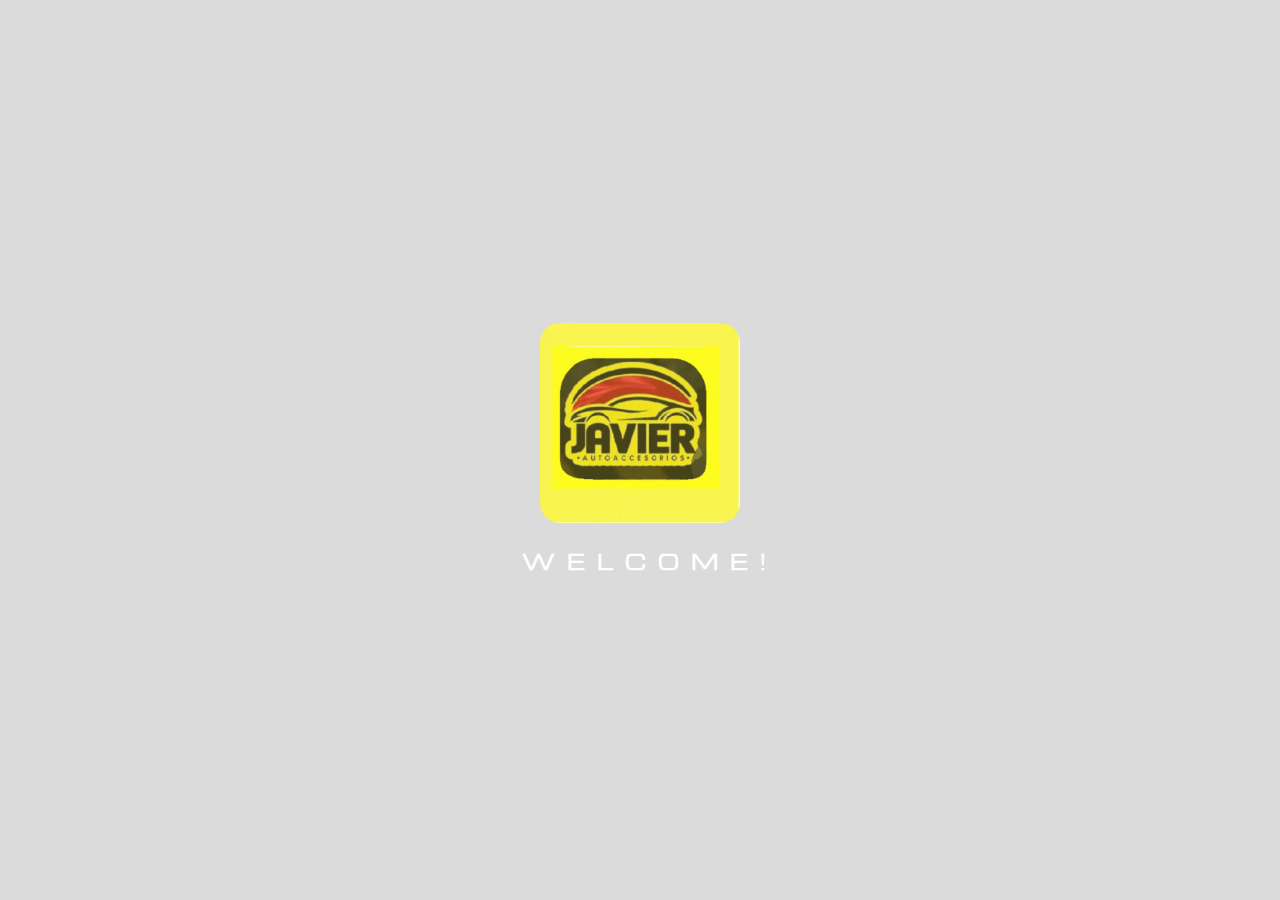
<file: qr/1.html>
<!DOCTYPE html>
<html lang="en">

<head>

<!--Welcome Viewrs!-->
<meta charset="UTF-8">
<meta http-equiv="X-UA-Compatible" content="IE=edge">
<meta name="viewport" content="width=device-width, initial-scale=1.0">
<link rel="stylesheet" href="style.css">

 <!-- Google Tag Manager -->
<meta name="msapplication-TileColor" content="#000000">
<meta name="msapplication-TileImage" content="../mstile-144x144.png">
<meta name="msapplication-config" content="../browserconfig.xml">
<meta name="theme-color" content="#000000">
	
<!-- SEO and Social Sharing and SEO 
https://xxxxxxxxxxxxxxxxxxxxxxxx.com/5ot/	-->
<meta name="description" content="Donde Nacho Web App (PWA) template" />
<meta name="robots" content="noodp" />
<meta name="author" content="El Omniciente Sanchez Furlan">
<meta name="keywords" content="progressive web app, progressive web application, 
pwa, progressive web app template free download, progressive 
web app html template, progressive web app template github" />
    
<!-- URL - https://paseos.onrender.com/ -->
<!-- 16jul--><!-- Open Graph meta tags-->
<!-- Google / Search Engine Tags -->
<meta itemprop="name" content="app | Google">
<meta itemprop="description" content="Google / Search Google / Google / Search Google / google pedidos desde la comocidad de tu casa">
<meta itemprop="image" content="https://three0julio.onrender.com/bg/rrss6.webp"><!-- xxx16jul-->
<!-- Facebook Meta Tags -->
<meta property="og:url" content="https://three0julio.onrender.com/"><!-- xxx31jul-->
<meta property="og:type" content="website">
<meta property="og:title" content="app | Facebook">
<meta property="og:description" content="Facebook Meta Facebook / Facebook Meta Tags / Facebook Meta Tags  de tu casa">
<!-- Open Graph, Facebook and LinkedIn / 400x300 Image   -->
<meta property="og:image" content="https://three0julio.onrender.com/bg/rrss6.webp"><!-- xxx31jul-->
<meta property="og:image" content="https://three0julio.onrender.com/bg/rrss6.webp" /><!-- xxxx31jul-->
<meta property="og:image:width" content="400">
<meta property="og:image:height" content="300">
<!-- Twitter Meta Tags / 600x350 Image -->
<meta name="twitter:card" content="summary_large_image">
<meta name="twitter:title" content="app | Twitter ">
<meta name="twitter:title" content="Twitter Meta Tags / Twitter Meta Tags / 
Twitter Meta Tags /Twitter Meta Tags / Pointillism Artist" />
<meta name="twitter:image" content="https://three0julio.onrender.com/bg/rrss6.webp"><!-- xxx31jul-->
<meta name="twitter:image" content="https://three0julio.onrender.com/bg/rrss6.webp" /><!-- xxx31jul-->
<meta name="twitter:site" content="@todoslosviernes" />
<!-- URL - https://paseos.onrender.com/ -->
 
<!-- Google tag (gtag.js) -->
<script async src="https://www.googletagmanager.com/gtag/js?id=G-RNB806V4SN"></script>
<script>
  window.dataLayer = window.dataLayer || [];
  function gtag(){dataLayer.push(arguments);}
  gtag('js', new Date());
  gtag('config', 'G-RNB806V4SN');
</script>

<title>Bienvenidos! #11</title>
</head>
<!--Welcome Viewrs!-->
<body>
<div class="container">
<p>Accesorios</p></div>

<div class="loading-page">
<img src="img/icono-preloader.gif" style="border-radius: 20px;"  alt="Logo" width="200">
<div class="name-container">
<div class="logo-name">Welcome!</div>
</div>
</div>

</body>

<script src="./script.js"></script>

</html>
<!--  
<script>
var pagina = '../index.html';
var segundos = 5;
function redireccion() { document.location.href=pagina;}
setTimeout("redireccion()",segundos*1100);
</script>-->
</file>
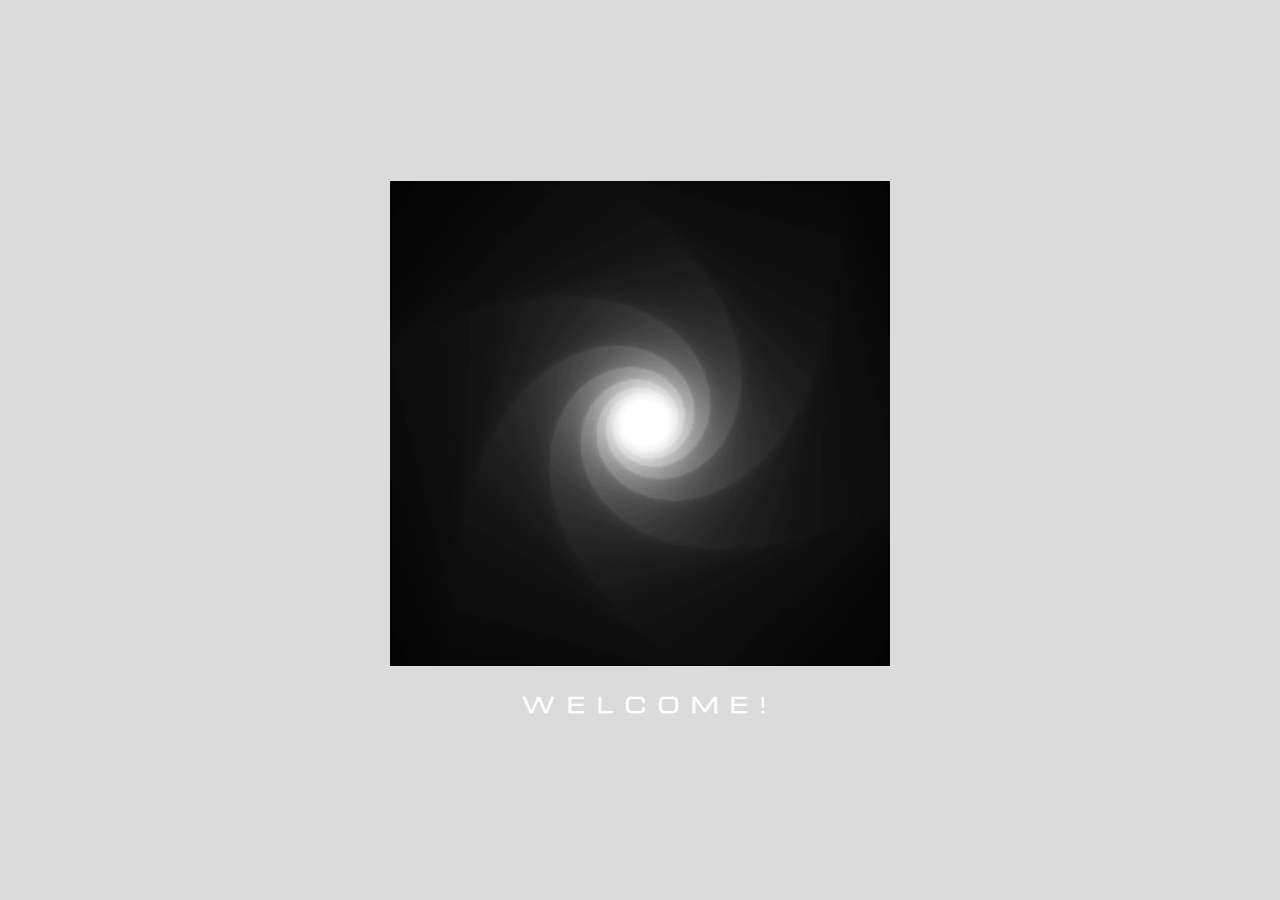
<file: qr/2.html>
<!DOCTYPE html>
<html lang="en">

<head>
<head>
<!-- Google Tag Manager -->


<!--Welcome Viewrs!-->
<meta charset="UTF-8">
<meta http-equiv="X-UA-Compatible" content="IE=edge">
<meta name="viewport" content="width=device-width, initial-scale=1.0">
<link rel="stylesheet" href="style.css">
<title>Bienvenidos! #33</title>



  <meta property="og:image:width" content="1200" />
  <meta property="og:image:height" content="630" />
	
<!-- SEO and Social Sharing and SEO 
	https://www.dondenacho.onrender.com/5ot/
	-->
	<meta name="description" content="Donde Nacho Web App (PWA) template" />
	<meta name="robots" content="noodp" />
	<meta name="author" content="El Omniciente Sanchez Furlan">
	<meta name="keywords" content="progressive web app, progressive web application, pwa, pwa progressive web app, 
	pwa progressive web application, progressive app, basic progressive web app, basic progressive web application, 
	basic pwa, example progressive web app, example progressive web application, example pwa, progressive web app basic, progressive web app builder, progressive web app example, progressive web app sample, progressive web app template, sample progressive web app, sample progressive web application, sample pwa, free progressive web application template, progressive web application template, progressive web app template free, progressive web app template free download, progressive web app html template, progressive web app template github" />
    
<meta property="og:locale" content="en_US" />
<meta property="og:type" content="website" />
<meta property="og:title" content="DondeNacho APP" />
<meta property="og:description" content="Donde Nacho Web App (PWA) template" />
<meta property="og:url" content="https://www.dondenacho1.onrender.com/" /><!--URL_EQUIS-->
	<meta property="og:site_name" content="Simple PWA" />
	<meta property="section:publisher" content="https://www.facebook.com/" />
	<meta property="og:image" content="https://www.dondenacho1.onrender.com/qr/share.jpg" /><!--URL_EQUIS_02-->
	<meta name="twitter:card" content="summary_large_image" />
	<meta name="twitter:title" content="Donde Nacho | App" />
	<meta name="twitter:description" content="Simple Progressive Web App (PWA) template" />
	<meta name="twitter:site" content="@todoslosviernes" />
	<meta name="twitter:image" content="https://www.dondenacho1.onrender.com/qr/share1.jpg" /><!--URL_EQUIS_03-->
	<meta name="twitter:creator" content="@todoslosviernes" />
 
<!-- Google tag (gtag.js) -->
<script async src="https://www.googletagmanager.com/gtag/js?id=G-7BSLY9DQ3H"></script>
<script>
  window.dataLayer = window.dataLayer || [];
  function gtag(){dataLayer.push(arguments);}
  gtag('js', new Date());
  gtag('config', 'G-7BSLY9DQ3H');
</script>

</head>
<!--Welcome Viewrs!-->
<body>
<div class="container">
<p>Donde Nacho</p>
</div>

<div class="loading-page">
<img src="img/icono-2.gif" alt="Logo">

<div class="name-container">
<div class="logo-name">Welcome!</div>

</div>
</div>
</body>
<script src="https://cdnjs.cloudflare.com/ajax/libs/gsap/3.11.3/gsap.min.js"
    integrity="sha512-gmwBmiTVER57N3jYS3LinA9eb8aHrJua5iQD7yqYCKa5x6Jjc7VDVaEA0je0Lu0bP9j7tEjV3+1qUm6loO99Kw=="
    crossorigin="anonymous" referrerpolicy="no-referrer"></script><!---->
<script src="./script.js"></script>

</html>

<script>
var pagina = '../index.html';
var segundos = 5;
function redireccion() { document.location.href=pagina;}
setTimeout("redireccion()",segundos*1100);
</script>
</file>
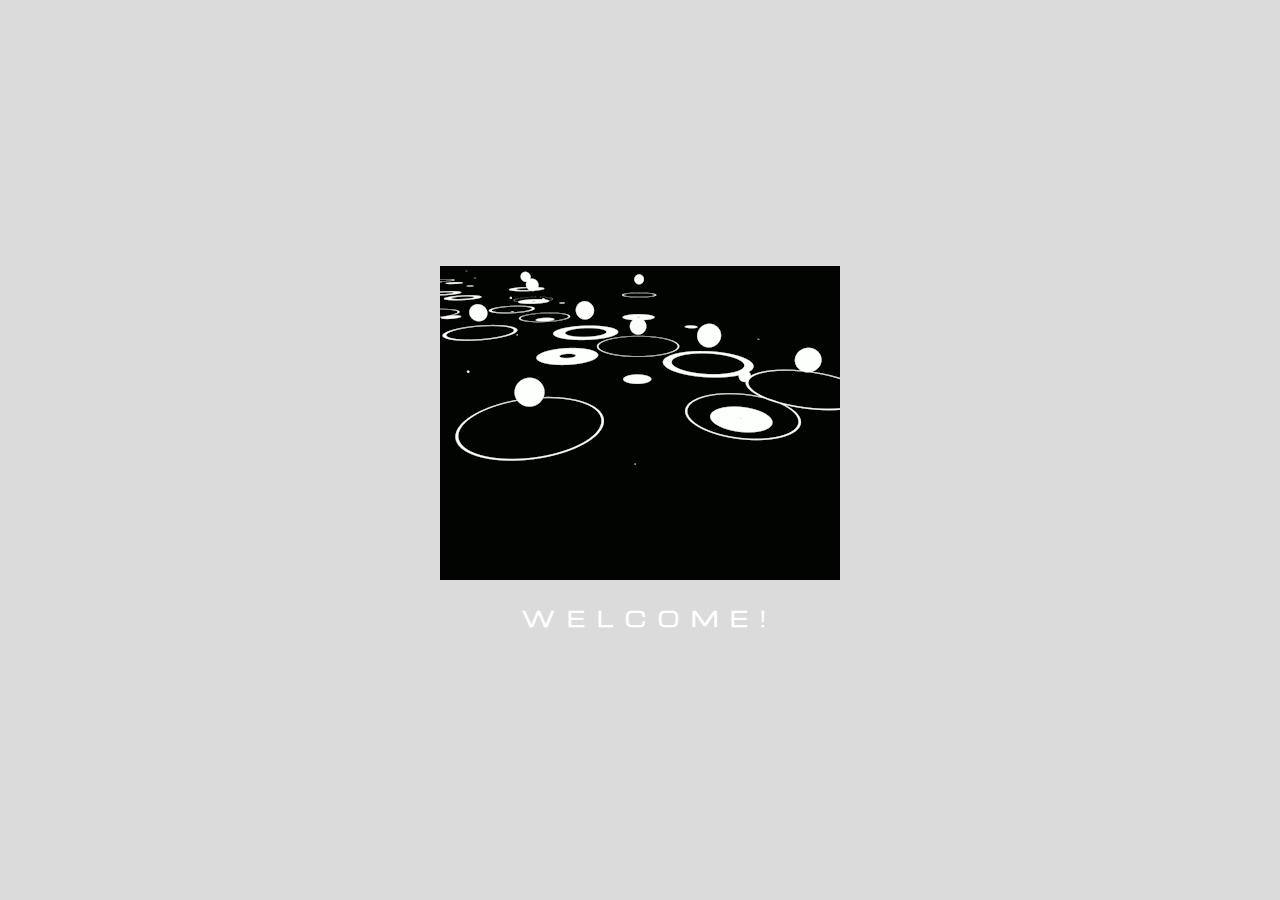
<file: qr/3.html>
<!DOCTYPE html>
<html lang="en">

<head>
<!-- Google Tag Manager -->


<!--Welcome Viewrs!-->
<meta charset="UTF-8">
<meta http-equiv="X-UA-Compatible" content="IE=edge">
<meta name="viewport" content="width=device-width, initial-scale=1.0">
<link rel="stylesheet" href="style.css">
<title>Bienvenidos! #33</title>

  <meta property="og:image:width" content="1200" />
  <meta property="og:image:height" content="630" />

  
<!-- SEO and Social Sharing and SEO 
	https://www.dondenacho.onrender.com/5ot/
	-->
	<meta name="description" content="Donde Nacho Web App (PWA) template" />
	<meta name="robots" content="noodp" />
	<meta name="author" content="El Omniciente Sanchez Furlan">
	<meta name="keywords" content="progressive web app, progressive web application, pwa, pwa progressive web app, 
	pwa progressive web application, progressive app, basic progressive web app, basic progressive web application, 
	basic pwa, example progressive web app, example progressive web application, example pwa, progressive web app basic, 	progressive web app builder, progressive web app example, progressive web app sample, progressive web app template, sample progressive web app, sample progressive web application, sample pwa, free progressive web application template, progressive web application template, progressive web app template free, progressive web app template free download, progressive web app html template, progressive web app template github" />
    
<meta property="og:locale" content="en_US" />
<meta property="og:type" content="website" />
<meta property="og:title" content="Donde Nacho APP" />
<meta property="og:description" content="Donde Nacho Web App (PWA) template" />
<meta property="og:url" content="https://www.dondenacho1.onrender.com/" /><!--URL_EQUIS-->
	<meta property="og:site_name" content="Simple PWA" />
	<meta property="section:publisher" content="https://www.facebook.com/" />
	<meta property="og:image" content="https://www.dondenacho1.onrender.com/qr/share.jpg" /><!--URL_EQUIS_02-->
	<meta name="twitter:card" content="summary_large_image" />
	<meta name="twitter:title" content="Donde Nacho | App" />
	<meta name="twitter:description" content="Simple Progressive Web App (PWA) template" />
	<meta name="twitter:site" content="@todoslosviernes" />
	<meta name="twitter:image" content="https://www.dondenacho1.onrender.com/qr/share1.jpg" /><!--URL_EQUIS_03-->
	<meta name="twitter:creator" content="@todoslosviernes" />
 
<!-- Google tag (gtag.js) -->
<script async src="https://www.googletagmanager.com/gtag/js?id=G-7BSLY9DQ3H"></script>
<script>
  window.dataLayer = window.dataLayer || [];
  function gtag(){dataLayer.push(arguments);}
  gtag('js', new Date());
  gtag('config', 'G-7BSLY9DQ3H');
</script>

</head>
<!--Welcome Viewrs!-->
<body>
<div class="container">
<p>Donde Nacho</p>
</div>

<div class="loading-page">
<img src="img/icono-3.gif" alt="Logo">

<div class="name-container">
<div class="logo-name">Welcome!</div>

</div>
</div>
</body>
<script src="https://cdnjs.cloudflare.com/ajax/libs/gsap/3.11.3/gsap.min.js"
    integrity="sha512-gmwBmiTVER57N3jYS3LinA9eb8aHrJua5iQD7yqYCKa5x6Jjc7VDVaEA0je0Lu0bP9j7tEjV3+1qUm6loO99Kw=="
    crossorigin="anonymous" referrerpolicy="no-referrer"></script><!---->
<script src="./script.js"></script>

</html>

<script>
var pagina = '../index.html';
var segundos = 5;
function redireccion() { document.location.href=pagina;}
setTimeout("redireccion()",segundos*1100);
</script>
</file>
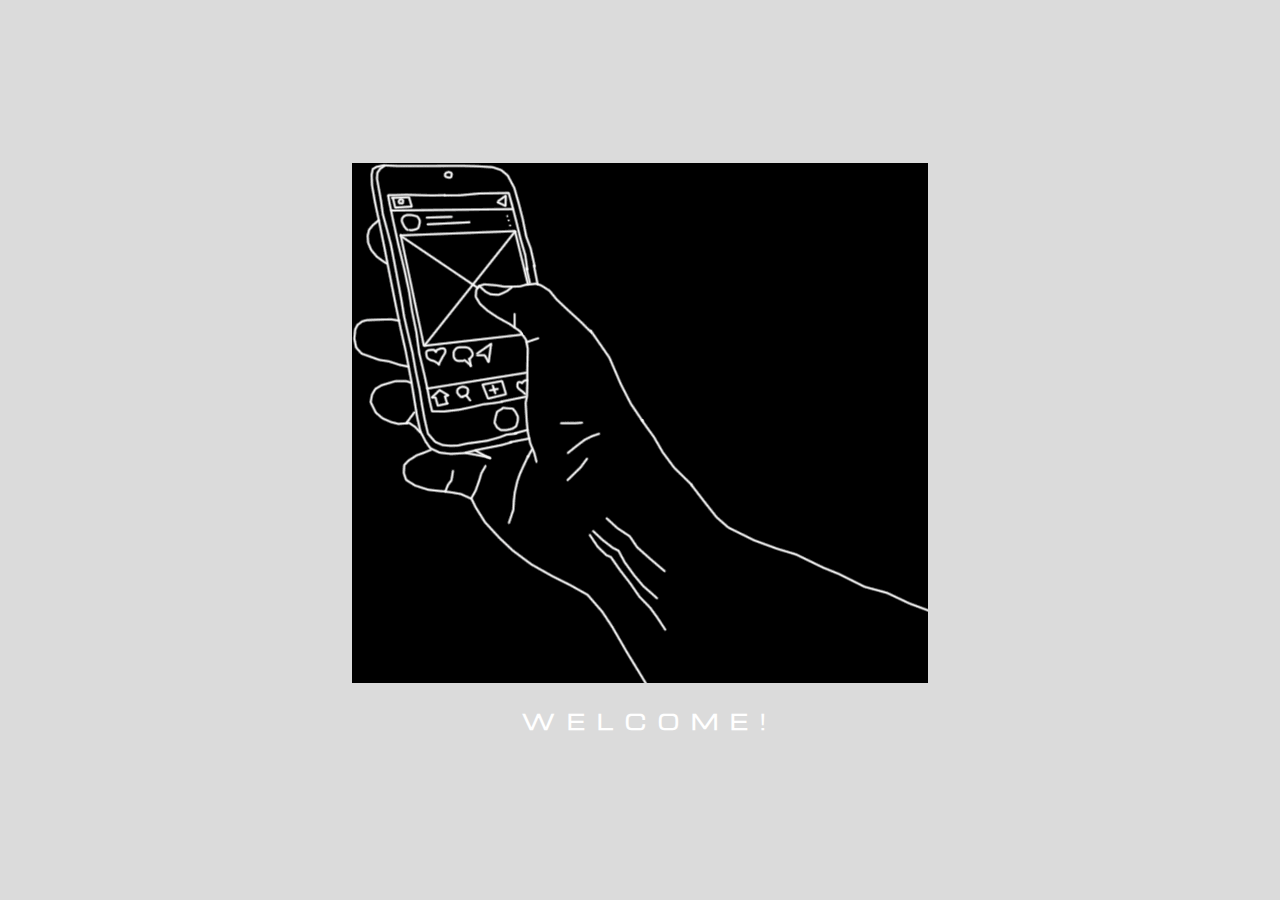
<file: qr/4.html>
<!DOCTYPE html>
<html lang="en">

<head>
 <head>
 <!-- Google Tag Manager -->


<!--Welcome Viewrs!-->
<meta charset="UTF-8">
<meta http-equiv="X-UA-Compatible" content="IE=edge">
<meta name="viewport" content="width=device-width, initial-scale=1.0">
<link rel="stylesheet" href="style.css">
<title>Bienvenidos! #44</title>

	
  <meta property="og:image:width" content="1200" />
  <meta property="og:image:height" content="630" />	
<!-- SEO and Social Sharing and SEO 
	https://www.dondenacho.onrender.com/5ot/
	-->
	<meta name="description" content="Donde Nacho Web App (PWA) template" />
	<meta name="robots" content="noodp" />
	<meta name="author" content="El Omniciente Sanchez">
	<meta name="keywords" content="progressive web app, progressive web application, pwa, pwa progressive web app, 
	pwa progressive web application, progressive app, basic progressive web app, basic progressive web application, 
	basic pwa, example progressive web app, example progressive web application, example pwa, progressive web app basic, progressive web app builder, progressive web app example, progressive web app sample, progressive web app template, sample progressive web app, sample progressive web application, sample pwa, free progressive web application template, progressive web application template, progressive web app template free, progressive web app template free download, progressive web app html template, progressive web app template github" />
    
<meta property="og:locale" content="en_US" />
<meta property="og:type" content="website" />
<meta property="og:title" content="DondeNacho APP" />
<meta property="og:description" content="Donde Nacho Web App (PWA) template" />
<meta property="og:url" content="https://www.dondenacho1.onrender.com/" /><!--URL_EQUIS-->
	<meta property="og:site_name" content="Simple PWA" />
	<meta property="section:publisher" content="https://www.facebook.com/" />
	<meta property="og:image" content="https://www.dondenacho1.onrender.com/qr/share.jpg" /><!--URL_EQUIS_02-->
	<meta name="twitter:card" content="summary_large_image" />
	<meta name="twitter:title" content="Donde Nacho | App" />
	<meta name="twitter:description" content="Simple Progressive Web App (PWA) template" />
	<meta name="twitter:site" content="@todoslosviernes" />
	<meta name="twitter:image" content="https://www.dondenacho1.onrender.com/qr/share1.jpg" /><!--URL_EQUIS_03-->
	<meta name="twitter:creator" content="@todoslosviernes" />

<!-- Google tag (gtag.js) -->
<script async src="https://www.googletagmanager.com/gtag/js?id=G-7BSLY9DQ3H"></script>
<script>
  window.dataLayer = window.dataLayer || [];
  function gtag(){dataLayer.push(arguments);}
  gtag('js', new Date());
  gtag('config', 'G-7BSLY9DQ3H');
</script>


</head>
<!--Welcome Viewrs!-->
<body>
<div class="container">
<p>Donde Nacho</p>
</div>

<div class="loading-page">
<img src="img/icono-4.gif" alt="Logo">

<div class="name-container">
<div class="logo-name">Welcome!</div>

</div>
</div>
</body>
<script src="https://cdnjs.cloudflare.com/ajax/libs/gsap/3.11.3/gsap.min.js"
    integrity="sha512-gmwBmiTVER57N3jYS3LinA9eb8aHrJua5iQD7yqYCKa5x6Jjc7VDVaEA0je0Lu0bP9j7tEjV3+1qUm6loO99Kw=="
    crossorigin="anonymous" referrerpolicy="no-referrer"></script><!---->
<script src="./script.js"></script>

</html>

<script>
var pagina = '../index.html';
var segundos = 5;
function redireccion() { document.location.href=pagina;}
setTimeout("redireccion()",segundos*1100);
</script>
</file>
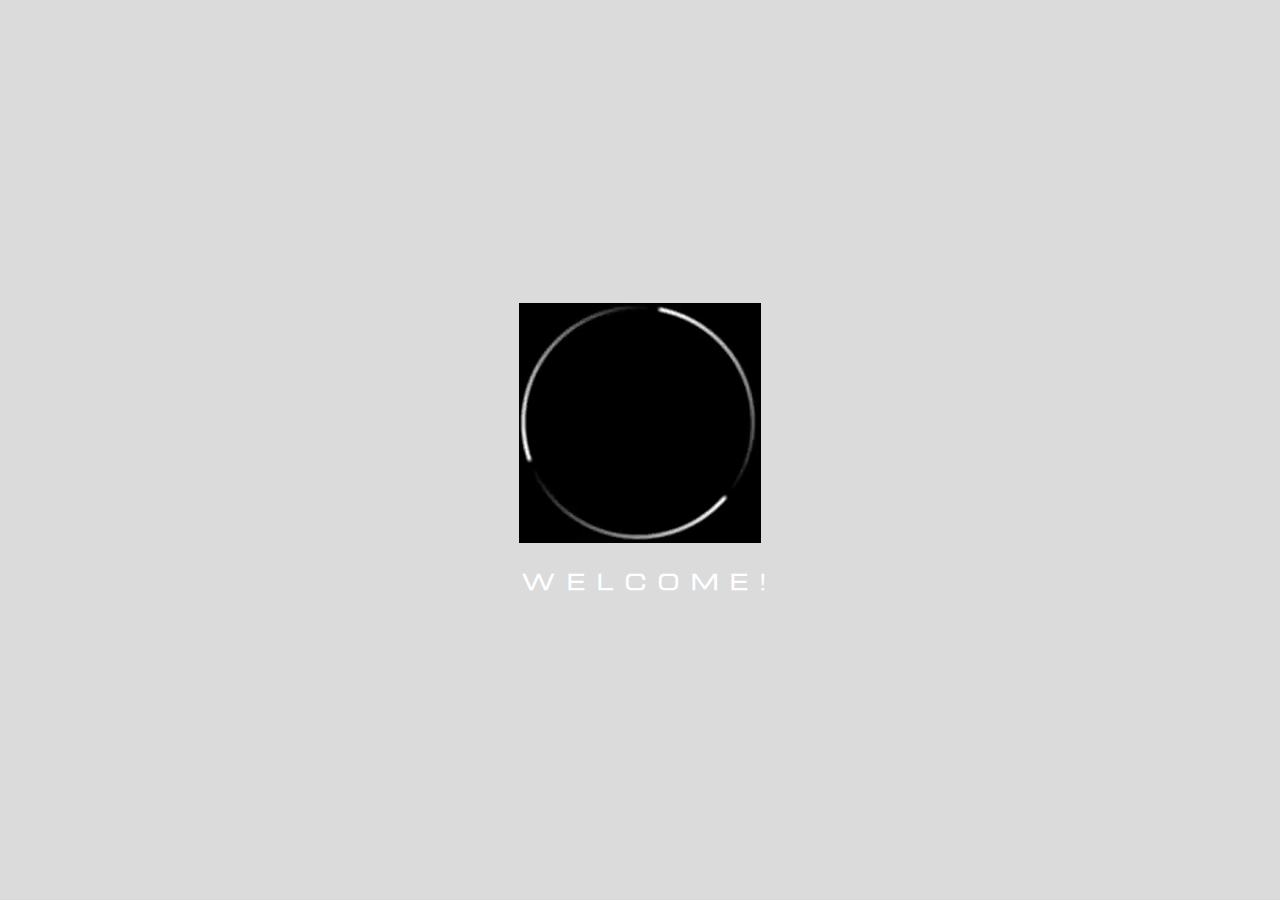
<file: qr/5.html>
<!DOCTYPE html>
<html lang="en">

<head>
 <head>
 <!-- Google Tag Manager -->


<!--Welcome Viewrs!-->
<meta charset="UTF-8">
<meta http-equiv="X-UA-Compatible" content="IE=edge">
<meta name="viewport" content="width=device-width, initial-scale=1.0">
<link rel="stylesheet" href="style.css">
<title>Bienvenidos! #55</title>

	  <meta property="og:image:width" content="1200" />
  <meta property="og:image:height" content="630" />
<!-- SEO and Social Sharing and SEO 
	https://www.dondenacho.onrender.com/5ot/
	-->
	<meta name="description" content="Donde Nacho Web App (PWA) template" />
	<meta name="robots" content="noodp" />
	<meta name="author" content="El Omniciente Sanchez Furlan">
	<meta name="keywords" content="progressive web app, progressive web application, pwa, pwa progressive web app, 
	pwa progressive web application, progressive app, basic progressive web app, basic progressive web application, 
	basic pwa, example progressive web app, example progressive web application, example pwa, progressive web app basic, 	progressive web app builder, progressive web app example, progressive web app sample, progressive web app template, sample progressive web app, sample progressive web application, sample pwa, free progressive web application template, progressive web application template, progressive web app template free, progressive web app template free download, progressive web app html template, progressive web app template github" />
    
<meta property="og:locale" content="en_US" />
<meta property="og:type" content="website" />
<meta property="og:title" content="DondeNacho APP" />
<meta property="og:description" content="Donde Nacho Web App (PWA) template" />
<meta property="og:url" content="https://www.dondenacho1.onrender.com/" /><!--URL_EQUIS-->
	<meta property="og:site_name" content="Simple PWA" />
	<meta property="section:publisher" content="https://www.facebook.com/" />
	<meta property="og:image" content="https://www.dondenacho1.onrender.com/qr/share.jpg" /><!--URL_EQUIS_02-->
	<meta name="twitter:card" content="summary_large_image" />
	<meta name="twitter:title" content="Donde Nacho | App" />
	<meta name="twitter:description" content="Simple Progressive Web App (PWA) template" />
	<meta name="twitter:site" content="@todoslosviernes" />
	<meta name="twitter:image" content="https://www.dondenacho1.onrender.com/qr/share1.jpg" /><!--URL_EQUIS_03-->
	<meta name="twitter:creator" content="@todoslosviernes" />


<!-- Google tag (gtag.js) -->
<script async src="https://www.googletagmanager.com/gtag/js?id=G-7BSLY9DQ3H"></script>
<script>
  window.dataLayer = window.dataLayer || [];
  function gtag(){dataLayer.push(arguments);}
  gtag('js', new Date());
  gtag('config', 'G-7BSLY9DQ3H');
</script>


</head>
<!--Welcome Viewrs!-->
<body>
<div class="container">
<p>Donde Nacho</p>
</div>

<div class="loading-page">
<img src="img/icono-5.gif" alt="Logo">

<div class="name-container">
<div class="logo-name">Welcome!</div>

</div>
</div>
</body>
<script src="https://cdnjs.cloudflare.com/ajax/libs/gsap/3.11.3/gsap.min.js"
    integrity="sha512-gmwBmiTVER57N3jYS3LinA9eb8aHrJua5iQD7yqYCKa5x6Jjc7VDVaEA0je0Lu0bP9j7tEjV3+1qUm6loO99Kw=="
    crossorigin="anonymous" referrerpolicy="no-referrer"></script><!---->
<script src="./script.js"></script>

</html>

<script>
var pagina = '../index.html';
var segundos = 5;
function redireccion() { document.location.href=pagina;}
setTimeout("redireccion()",segundos*1100);
</script>
</file>
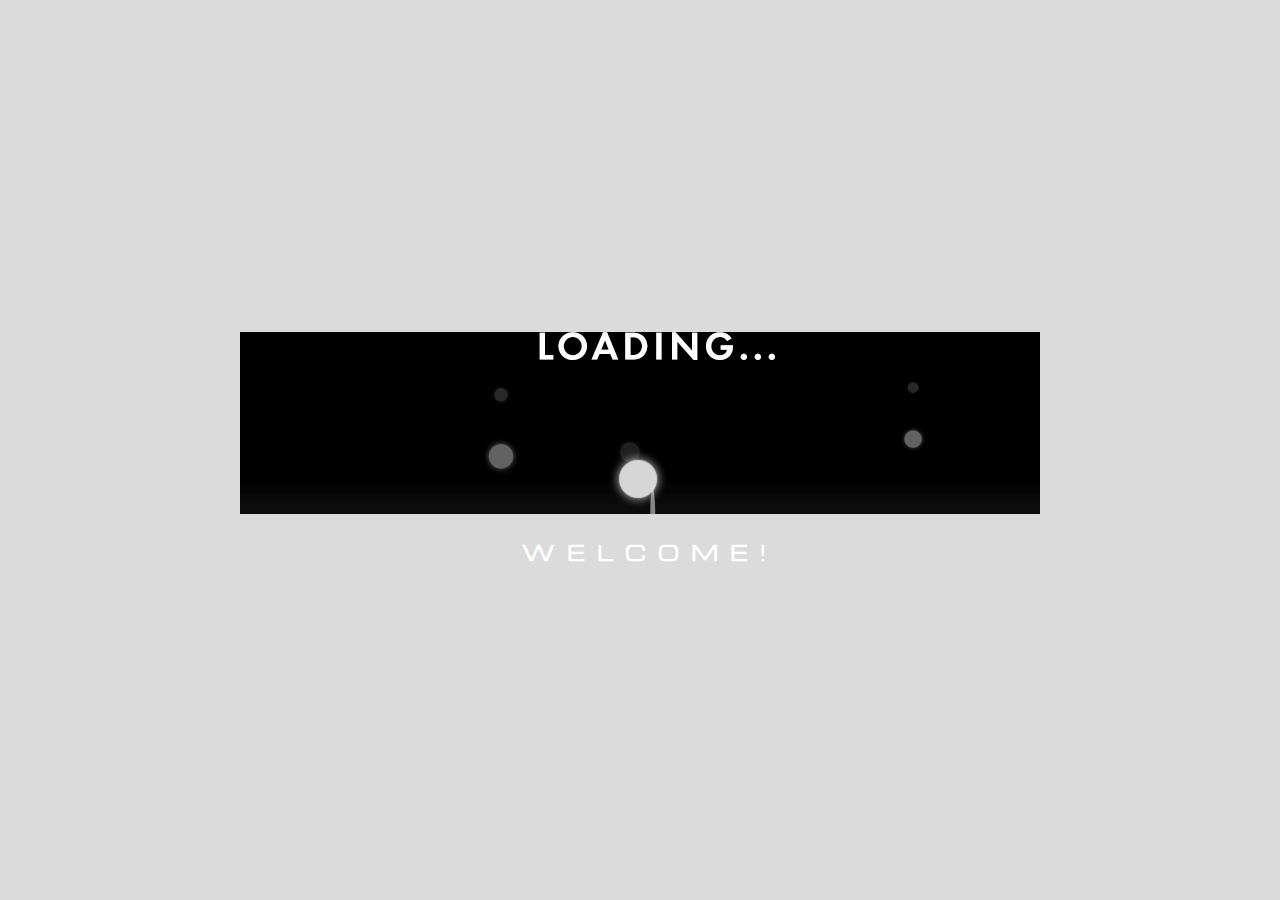
<file: qr/6.html>
<!DOCTYPE html>
<html lang="en">

<head>
 <head>
 <!-- Google Tag Manager -->


<!--Welcome Viewrs!-->
<meta charset="UTF-8">
<meta http-equiv="X-UA-Compatible" content="IE=edge">
<meta name="viewport" content="width=device-width, initial-scale=1.0">
<link rel="stylesheet" href="style.css">
<title>Bienvenidos! #66</title>


	  <meta property="og:image:width" content="1200" />
  <meta property="og:image:height" content="630" />
<!-- SEO and Social Sharing and SEO 
	https://www.dondenacho.onrender.com/5ot/
	-->
	<meta name="description" content="Donde Nacho Web App (PWA) template" />
	<meta name="robots" content="noodp" />
	<meta name="author" content="El Omniciente Sanchez Furlan">
	<meta name="keywords" content="progressive web app, progressive web application, pwa, pwa progressive web app, 
	pwa progressive web application, progressive app, basic progressive web app, basic progressive web application, 
	basic pwa, example progressive web app, example progressive web application, example pwa, progressive web app basic, progressive web app builder, progressive web app example, progressive web app sample, progressive web app template, sample progressive web app, sample progressive web application, sample pwa, free progressive web application template, progressive web application template, progressive web app template free, progressive web app template free download, progressive web app html template, progressive web app template github" />
    
<meta property="og:locale" content="en_US" />
<meta property="og:type" content="website" />
<meta property="og:title" content="DondeNacho APP" />
<meta property="og:description" content="Donde Nacho Web App (PWA) template" />
<meta property="og:url" content="https://www.dondenacho1.onrender.com/" /><!--URL_EQUIS-->
	<meta property="og:site_name" content="Simple PWA" />
	<meta property="section:publisher" content="https://www.facebook.com/" />
	<meta property="og:image" content="https://www.dondenacho1.onrender.com/qr/share.jpg" /><!--URL_EQUIS_02-->
	<meta name="twitter:card" content="summary_large_image" />
	<meta name="twitter:title" content="Donde Nacho | App" />
	<meta name="twitter:description" content="Simple Progressive Web App (PWA) template" />
	<meta name="twitter:site" content="@todoslosviernes" />
	<meta name="twitter:image" content="https://www.dondenacho1.onrender.com/qr/share1.jpg" /><!--URL_EQUIS_03-->
	<meta name="twitter:creator" content="@todoslosviernes" />

<!-- Google tag (gtag.js) -->
<script async src="https://www.googletagmanager.com/gtag/js?id=G-7BSLY9DQ3H"></script>
<script>
  window.dataLayer = window.dataLayer || [];
  function gtag(){dataLayer.push(arguments);}
  gtag('js', new Date());
  gtag('config', 'G-7BSLY9DQ3H');
</script>

</head>
<!--Welcome Viewrs!-->
<body>
<div class="container">
<p>Donde Nacho</p>
</div>

<div class="loading-page">
<img src="img/icono-6.gif" alt="Logo">

<div class="name-container">
<div class="logo-name">Welcome!</div>

</div>
</div>
</body>
<script src="https://cdnjs.cloudflare.com/ajax/libs/gsap/3.11.3/gsap.min.js"
    integrity="sha512-gmwBmiTVER57N3jYS3LinA9eb8aHrJua5iQD7yqYCKa5x6Jjc7VDVaEA0je0Lu0bP9j7tEjV3+1qUm6loO99Kw=="
    crossorigin="anonymous" referrerpolicy="no-referrer"></script><!---->
<script src="./script.js"></script>

</html>

<script>
var pagina = '../index.html';
var segundos = 5;
function redireccion() { document.location.href=pagina;}
setTimeout("redireccion()",segundos*1100);
</script>
</file>
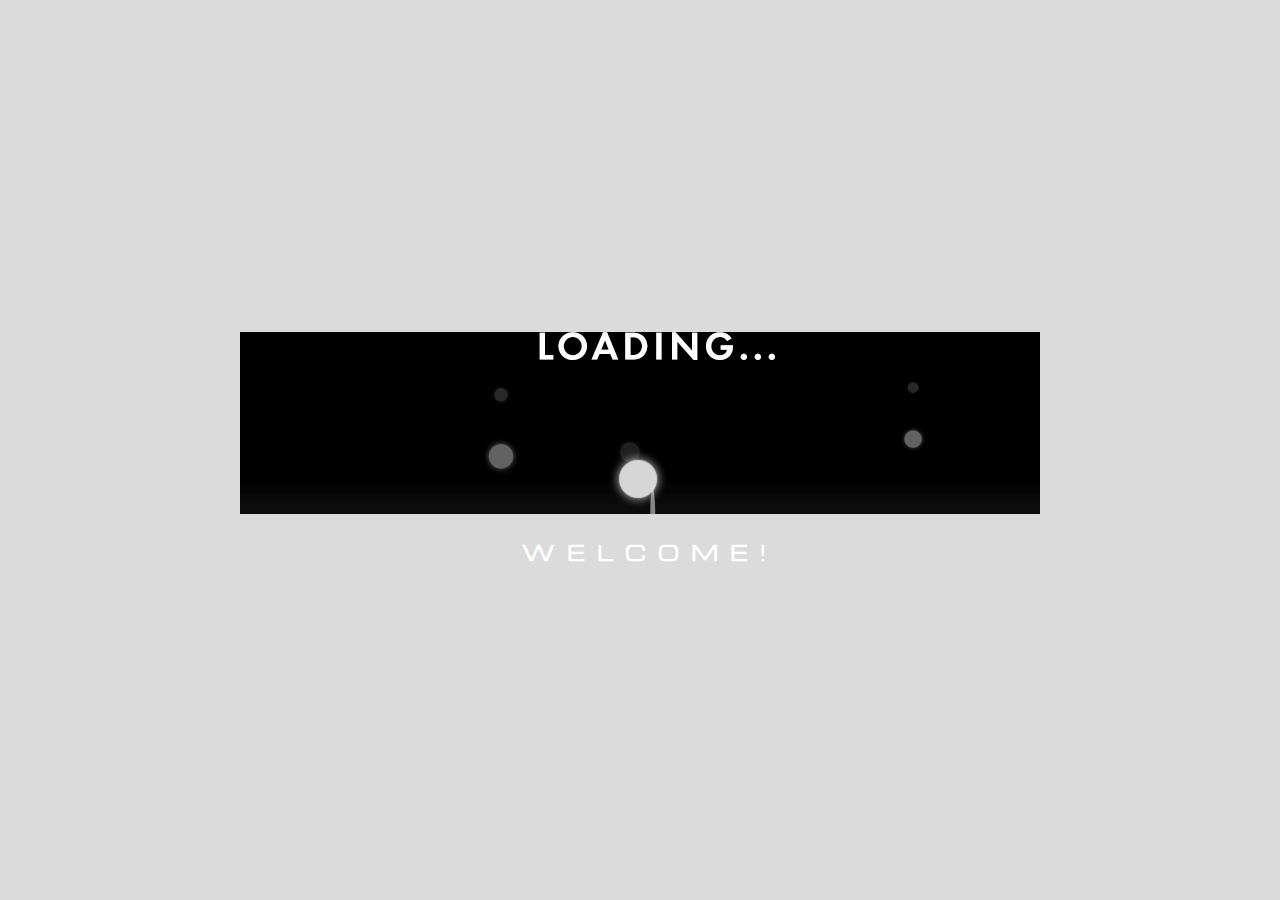
<file: qr/7.html>
<!DOCTYPE html>
<html lang="en">

<head>
 <head>
<!-- Google Tag Manager -->


<!-- Welcome Viewrs! -->
<meta charset="UTF-8">
 <meta http-equiv="X-UA-Compatible" content="IE=edge">
<meta name="viewport" content="width=device-width, initial-scale=1.0">
<link rel="stylesheet" href="style.css">
<title>Welcome Viewrs! #77</title>


	 <meta property="og:image:width" content="1200" />
     <meta property="og:image:height" content="630" />
<!-- SEO and Social Sharing and SEO 
	https://www.dondenacho.onrender.com/5ot/
	-->
	<meta name="description" content="Donde Nacho Web App (PWA) template" />
	<meta name="robots" content="noodp" />
	<meta name="author" content="El Omniciente Sanchez Furlan">
	<meta name="keywords" content="progressive web app, progressive web application, pwa, pwa progressive web app, 
	pwa progressive web application, progressive app, basic progressive web app, basic progressive web application, 
	basic pwa, example progressive web app, example progressive web application, example pwa, progressive web app basic, progressive web app builder, progressive web app example, progressive web app sample, progressive web app template, sample progressive web app, sample progressive web application, sample pwa, free progressive web application template, progressive web application template, progressive web app template free, progressive web app template free download, progressive web app html template, progressive web app template github" />
    
<meta property="og:locale" content="en_US" />
<meta property="og:type" content="website" />
<meta property="og:title" content="DondeNacho APP" />
<meta property="og:description" content="Donde Nacho Web App (PWA) template" />
<meta property="og:url" content="https://www.dondenacho1.onrender.com/" /><!--URL_EQUIS-->
	<meta property="og:site_name" content="Simple PWA" />
	<meta property="section:publisher" content="https://www.facebook.com/" />
	<meta property="og:image" content="https://www.dondenacho1.onrender.com/qr/share.jpg" /><!--URL_EQUIS_02-->
	<meta name="twitter:card" content="summary_large_image" />
	<meta name="twitter:title" content="Donde Nacho | App" />
	<meta name="twitter:description" content="Simple Progressive Web App (PWA) template" />
	<meta name="twitter:site" content="@todoslosviernes" />
	<meta name="twitter:image" content="https://www.dondenacho1.onrender.com/qr/share1.jpg" /><!--URL_EQUIS_03-->
	<meta name="twitter:creator" content="@todoslosviernes" />

<!-- Google tag (gtag.js) -->
<script async src="https://www.googletagmanager.com/gtag/js?id=G-7BSLY9DQ3H"></script>
<script>
  window.dataLayer = window.dataLayer || [];
  function gtag(){dataLayer.push(arguments);}
  gtag('js', new Date());
  gtag('config', 'G-7BSLY9DQ3H');
</script>


</head>
<!--Welcome Viewrs!-->
<body>
<div class="container">
<p>Donde Nacho</p>
</div>

<div class="loading-page">
<img src="img/icono-6.gif" alt="Logo">

<div class="name-container">
<div class="logo-name">Welcome!</div>

</div>
</div>
</body>
<script src="https://cdnjs.cloudflare.com/ajax/libs/gsap/3.11.3/gsap.min.js"
    integrity="sha512-gmwBmiTVER57N3jYS3LinA9eb8aHrJua5iQD7yqYCKa5x6Jjc7VDVaEA0je0Lu0bP9j7tEjV3+1qUm6loO99Kw=="
    crossorigin="anonymous" referrerpolicy="no-referrer"></script><!---->
<script src="./script.js"></script>

</html>

<script>
var pagina = '../index.html';
var segundos = 5;
function redireccion() { document.location.href=pagina;}
setTimeout("redireccion()",segundos*1100);
</script>
</file>
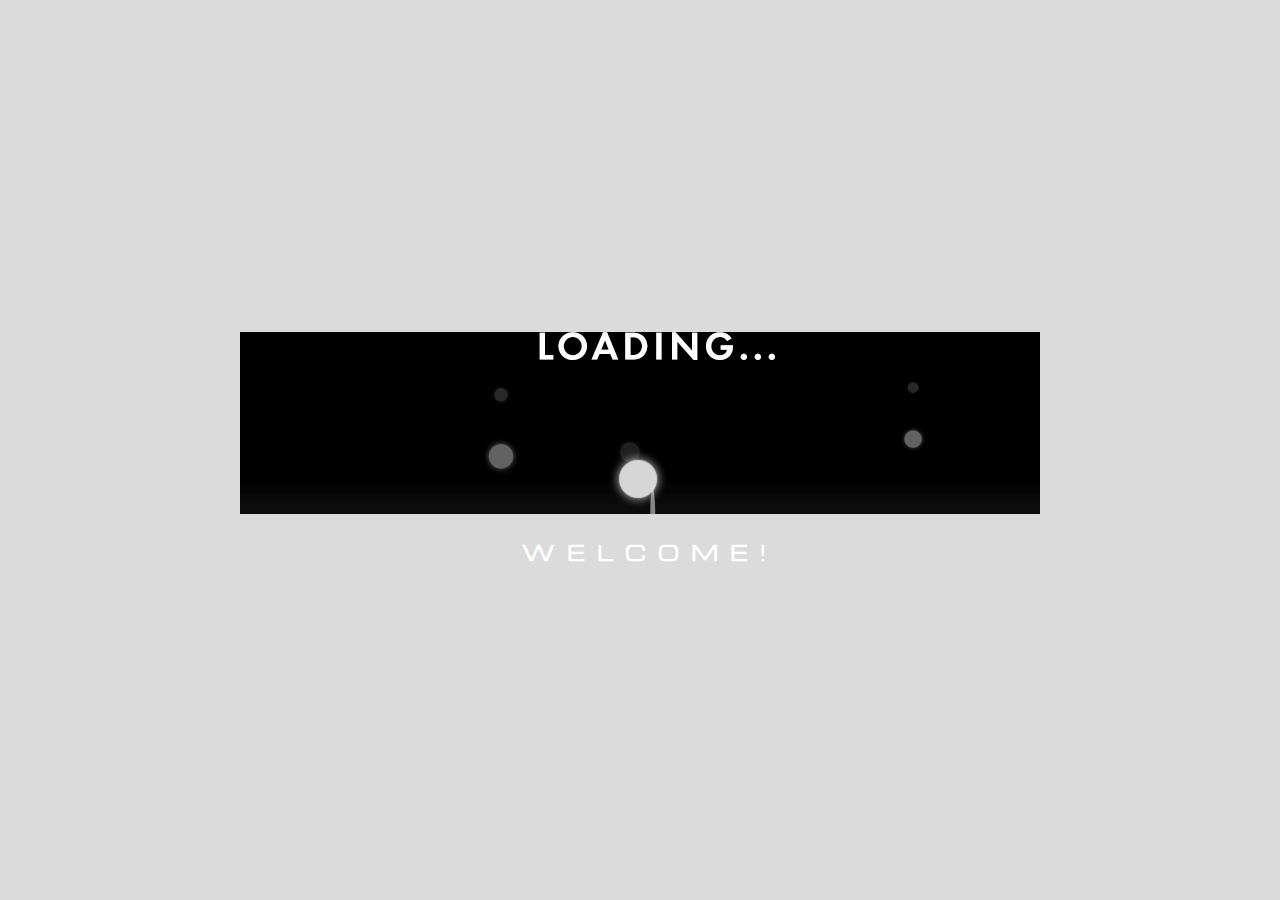
<file: qr/8.html>
<!DOCTYPE html>
<html lang="en">

<head>
 <head>
<!-- Google Tag Manager -->


<!-- Welcome Viewrs! -->
<meta charset="UTF-8">
 <meta http-equiv="X-UA-Compatible" content="IE=edge">
<meta name="viewport" content="width=device-width, initial-scale=1.0">
<link rel="stylesheet" href="style.css">
<title>Welcome Viewrs! #88</title>

	  <meta property="og:image:width" content="1200" />
      <meta property="og:image:height" content="630" />
<!-- SEO and Social Sharing and SEO 
	https://www.dondenacho.onrender.com/5ot/
	-->
	<meta name="description" content="Donde Nacho Web App (PWA) template" />
	<meta name="robots" content="noodp" />
	<meta name="author" content="El Omniciente Sanchez Furlan">
	<meta name="keywords" content="progressive web app, progressive web application, pwa, pwa progressive web app, 
	pwa progressive web application, progressive app, basic progressive web app, basic progressive web application, 
	basic pwa, example progressive web app, example progressive web application, example pwa, progressive web app basic, progressive web app builder, progressive web app example, progressive web app sample, progressive web app template, sample progressive web app, sample progressive web application, sample pwa, free progressive web application template, progressive web application template, progressive web app template free, progressive web app template free download, progressive web app html template, progressive web app template github" />
    
<meta property="og:locale" content="en_US" />
<meta property="og:type" content="website" />
<meta property="og:title" content="DondeNacho APP" />
<meta property="og:description" content="Donde Nacho Web App (PWA) template" />
<meta property="og:url" content="https://www.dondenacho1.onrender.com/" /><!--URL_EQUIS-->
	<meta property="og:site_name" content="Simple PWA" />
	<meta property="section:publisher" content="https://www.facebook.com/" />
	<meta property="og:image" content="https://www.dondenacho1.onrender.com/qr/share.jpg" /><!--URL_EQUIS_02-->
	<meta name="twitter:card" content="summary_large_image" />
	<meta name="twitter:title" content="Donde Nacho | App" />
	<meta name="twitter:description" content="Simple Progressive Web App (PWA) template" />
	<meta name="twitter:site" content="@todoslosviernes" />
	<meta name="twitter:image" content="https://www.dondenacho1.onrender.com/qr/share1.jpg" /><!--URL_EQUIS_03-->
	<meta name="twitter:creator" content="@todoslosviernes" />


<!-- Google tag (gtag.js) -->
<script async src="https://www.googletagmanager.com/gtag/js?id=G-7BSLY9DQ3H"></script>
<script>
  window.dataLayer = window.dataLayer || [];
  function gtag(){dataLayer.push(arguments);}
  gtag('js', new Date());
  gtag('config', 'G-7BSLY9DQ3H');
</script>

</head>
<!--Welcome Viewrs!-->
<body>
<div class="container">
<p>Donde Nacho</p>
</div>

<div class="loading-page">
<img src="img/icono-6.gif" alt="Logo">

<div class="name-container">
<div class="logo-name">Welcome!</div>

</div>
</div>
</body>
<script src="https://cdnjs.cloudflare.com/ajax/libs/gsap/3.11.3/gsap.min.js"
    integrity="sha512-gmwBmiTVER57N3jYS3LinA9eb8aHrJua5iQD7yqYCKa5x6Jjc7VDVaEA0je0Lu0bP9j7tEjV3+1qUm6loO99Kw=="
    crossorigin="anonymous" referrerpolicy="no-referrer"></script><!---->
<script src="./script.js"></script>

</html>

<script>
var pagina = '../index.html';
var segundos = 5;
function redireccion() { document.location.href=pagina;}
setTimeout("redireccion()",segundos*1100);
</script>
</file>
<file: qr/style.css>
@import url("https://fonts.googleapis.com/css2?family=Michroma&display=swap");
* {
	padding: 0;
	margin: 0;
	box-sizing: border-box;
	border-top-left-radius: 20;
}

body {
  font-family: "Michroma", sans-serif;
  height: 100vh;
}

.container {
  background-color: #ff5733;
  color: #fff;
  height: 80%;
  width: 80%;
  display: flex;
  align-items: center;
  justify-content: center;
  position: relative;
}

.loading-page {
  position: absolute;
  top: 0;
  left: 0;
  background-image: url(./img/share.webp);
  /* 	background: linear-gradient(to right, #005500, #f0e330, #0f5027); */
  

  height: 100%;
  width: 100%;
  display: flex;
  flex-direction: column;
  gap: 1.5rem;
  align-items: center;
  justify-content: center;
  color: #f0f0f0;
}

#svg {
  height: 150px;
  width: 150px;
  stroke: white;
  fill-opacity: 0;
  stroke-width: 3px;
  stroke-dasharray: 4500;
  animation: draw 8s ease;
}

@keyframes draw {
  0% {
    stroke-dashoffset: 4500;
  }
  100% {
    stroke-dashoffset: 0;
  }
}

.name-container {
  height: 30px;
  overflow: hidden;
}

.logo-name {
  color: #fff;
  font-size: 20px;
  letter-spacing: 12px;
  text-transform: uppercase;
  margin-left: 20px;
  font-weight: bolder;
}
</file>
